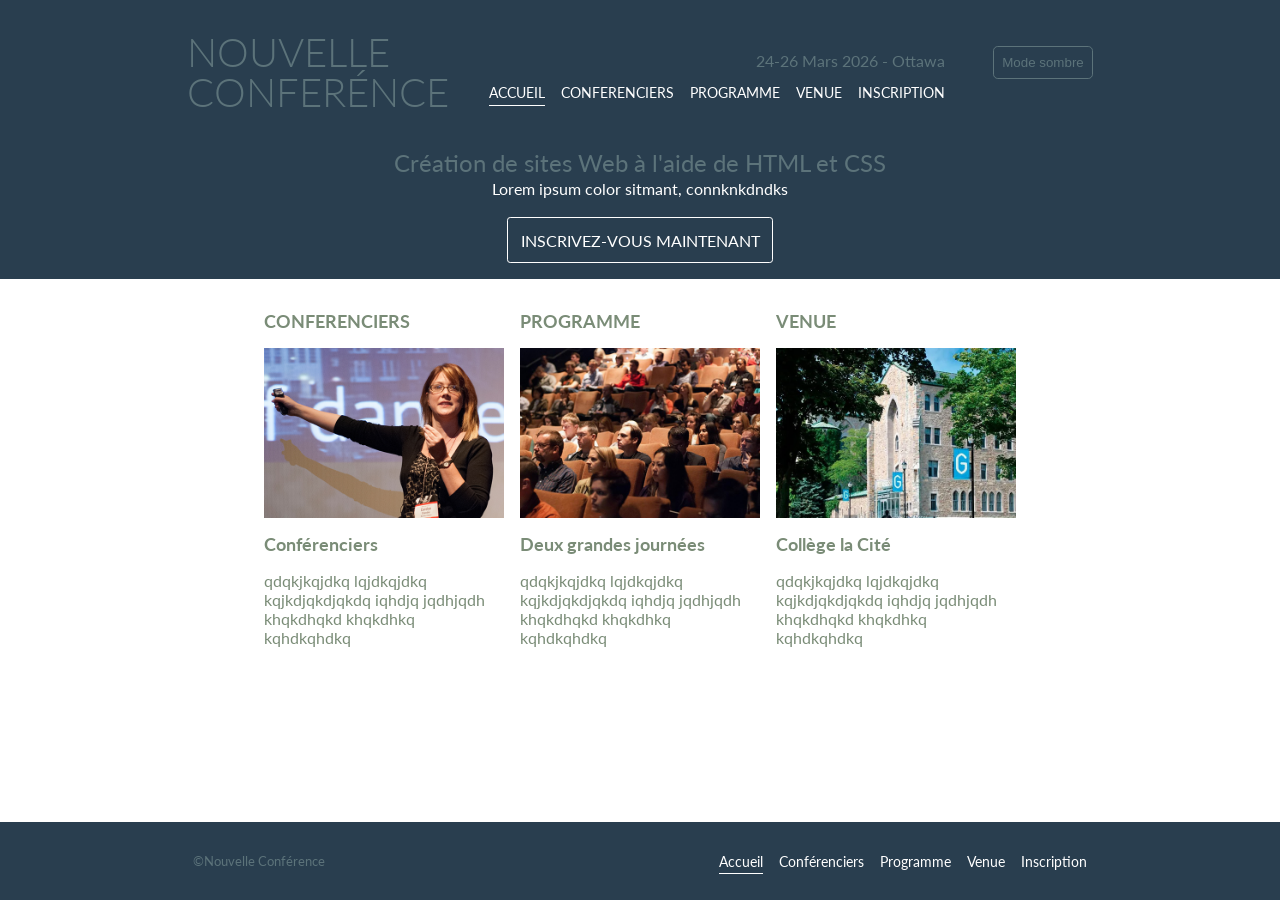
<file: index.html>
<!doctype html>
<html lang="fr">
  <head>
    <meta charset="UTF-8" />
    <meta name="viewport" content="width=device-width, initial-scale=1.0" />
    <title>Accueil</title>

    <link rel="preconnect" href="https://fonts.googleapis.com" />
    <link rel="preconnect" href="https://fonts.gstatic.com" crossorigin />
    <link
      href="https://fonts.googleapis.com/css2?family=Lato:ital,wght@0,100;0,300;0,400;0,700;0,900;1,100;1,300;1,400;1,700;1,900&family=Noto+Sans:ital,wght@0,100..900;1,100..900&display=swap"
      rel="stylesheet"
    />
    <link rel="stylesheet" href="./css/style.css?v=1" />
  </head>

  <body>
    <!-- ENTETE -->
    <header>
      <div class="row">
        <h1>
          <a href="./index.html">
            <p>NOUVELLE</p>
            <p>CONFERÉNCE</p>
          </a>
        </h1>

        <div class="nav-block">
          <span>24-26 Mars 2026 - Ottawa</span>
          <nav>
            <ul>
              <li class="active">
                <a href="./index.html">ACCUEIL</a>
              </li>
              <li>
                <a href="./conferenciers.html">CONFERENCIERS</a>
              </li>
              <li>
                <a href="./programme.html">PROGRAMME</a>
              </li>
              <li>
                <a href="./venue.html">VENUE</a>
              </li>
              <li>
                <a href="./inscription.html">INSCRIPTION</a>
              </li>
            </ul>
          </nav>
        </div>

        <button id="theme-toggle">
          Mode sombre
        </button>
      </div>

      <div class="col">
        <h3>Création de sites Web à l'aide de HTML et CSS</h3>
        <p>Lorem ipsum color sitmant, connknkdndks</p>

        <a href="./inscription.html" class="btn">INSCRIVEZ-VOUS MAINTENANT</a>
      </div>
    </header>

    <!-- MAIN -->
    <main>
      <div class="container">
        <div class="card">
          <a href="./conferenciers.html">
            <h5>CONFERENCIERS</h5>
            <img src="./assets/home/speakers.jpg" alt="Conférienciers" />
          </a>

          <div class="col">
            <h5>Conférenciers</h5>
            <p>
              qdqkjkqjdkq lqjdkqjdkq kqjkdjqkdjqkdq iqhdjq jqdhjqdh khqkdhqkd
              khqkdhkq kqhdkqhdkq
            </p>
          </div>
        </div>

        <div class="card">
          <a href="./programme.html">
            <h5>PROGRAMME</h5>
            <img src="./assets/home/schedule.jpg" alt="Programme" />
          </a>

          <div class="col">
            <h5>Deux grandes journées</h5>
            <p>
              qdqkjkqjdkq lqjdkqjdkq kqjkdjqkdjqkdq iqhdjq jqdhjqdh khqkdhqkd
              khqkdhkq kqhdkqhdkq
            </p>
          </div>
        </div>

        <div class="card">
          <a href="./venue.html">
            <h5>VENUE</h5>
            <img src="./assets/home/venue.jpg" alt="Venue" />
          </a>

          <div class="col">
            <h5>Collège la Cité</h5>
            <p>
              qdqkjkqjdkq lqjdkqjdkq kqjkdjqkdjqkdq iqhdjq jqdhjqdh khqkdhqkd
              khqkdhkq kqhdkqhdkq
            </p>
          </div>
        </div>
      </div>
    </main>

    <!-- FOOTER -->
    <footer>
      <p>&copy;Nouvelle Conférence</p>
      <nav>
        <ul>
          <li class="active">
            <a href="./index.html">Accueil</a>
          </li>
          <li>
            <a href="./conferenciers.html">Conférenciers</a>
          </li>
          <li>
            <a href="./programme.html">Programme</a>
          </li>
          <li>
            <a href="./venue.html">Venue</a>
          </li>
          <li>
            <a href="./inscription.html">Inscription</a>
          </li>
        </ul>
      </nav>
    </footer>

    <script src="./js/script.js"></script>
  </body>
</html>
</file>
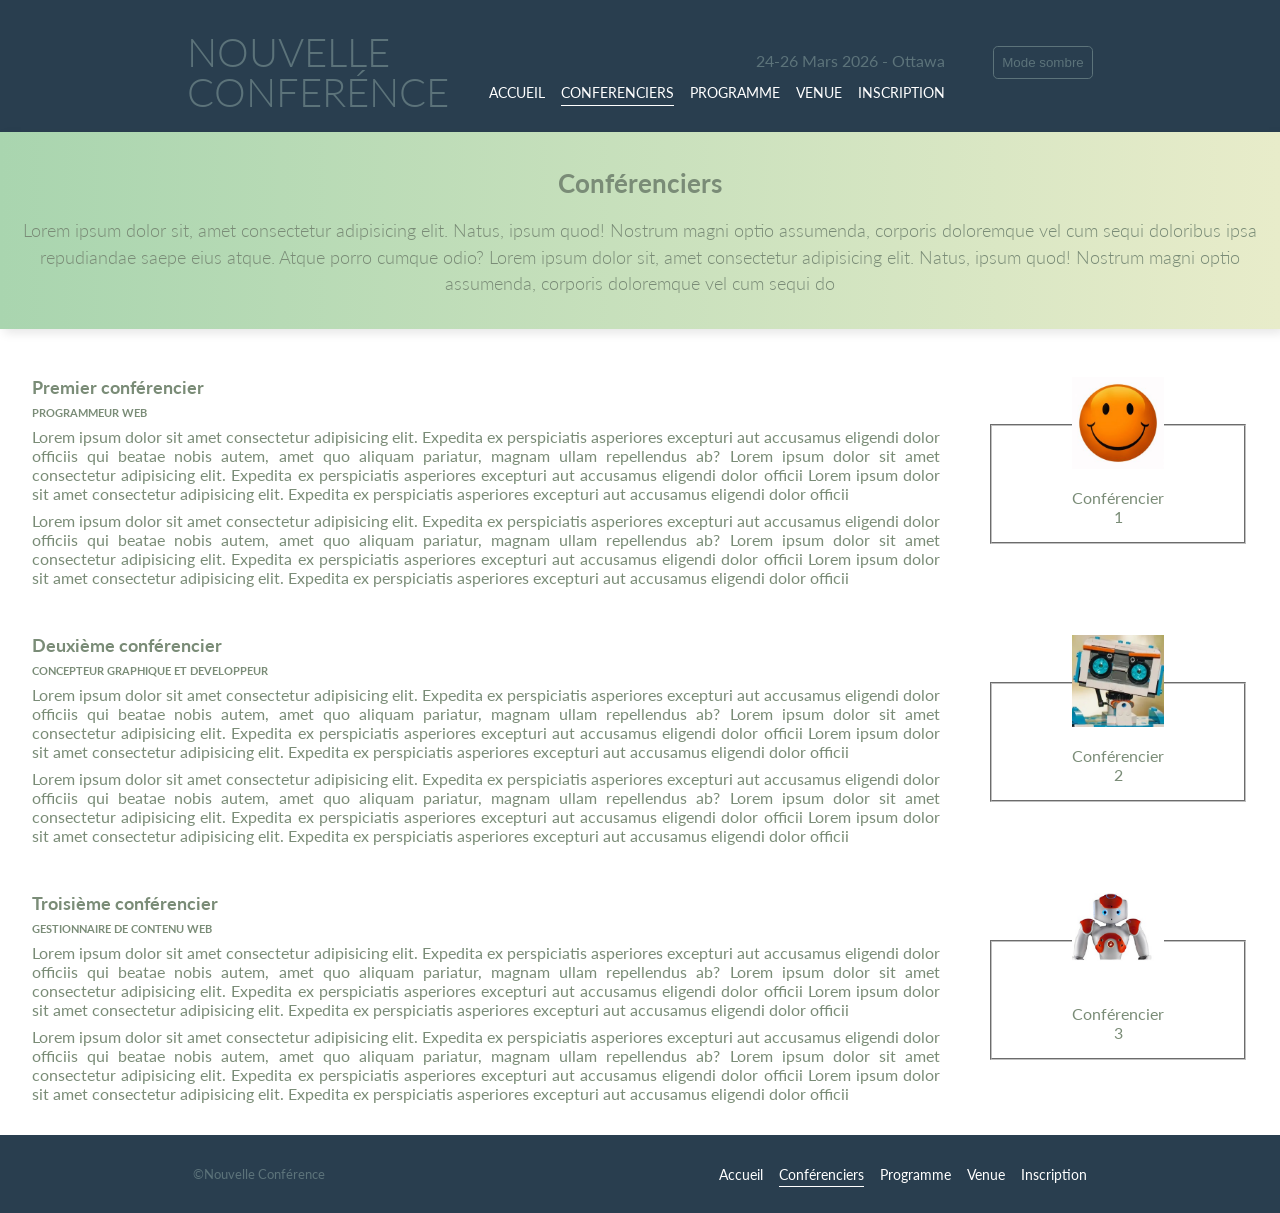
<file: conferenciers.html>
<!doctype html>
<html lang="fr">
  <head>
    <meta charset="UTF-8" />
    <meta name="viewport" content="width=device-width, initial-scale=1.0" />
    <title>Conférenciers</title>

    <link rel="preconnect" href="https://fonts.googleapis.com" />
    <link rel="preconnect" href="https://fonts.gstatic.com" crossorigin />
    <link
      href="https://fonts.googleapis.com/css2?family=Lato:ital,wght@0,100;0,300;0,400;0,700;0,900;1,100;1,300;1,400;1,700;1,900&family=Noto+Sans:ital,wght@0,100..900;1,100..900&display=swap"
      rel="stylesheet"
    />
    <link rel="stylesheet" href="./css/style.css?v=1" />
  </head>

  <body>
    <!-- ENTETE -->
    <header>
      <div class="row">
        <h1>
          <a href="./index.html">
            <p>NOUVELLE</p>
            <p>CONFERÉNCE</p>
          </a>
        </h1>

        <div class="nav-block">
          <span>24-26 Mars 2026 - Ottawa</span>
          <nav>
            <ul>
              <li>
                <a href="./index.html">ACCUEIL</a>
              </li>
              <li class="active">
                <a href="./conferenciers.html">CONFERENCIERS</a>
              </li>
              <li>
                <a href="./programme.html">PROGRAMME</a>
              </li>
              <li>
                <a href="./venue.html">VENUE</a>
              </li>
              <li>
                <a href="#">INSCRIPTION</a>
              </li>
            </ul>
          </nav>
        </div>

        <button id="theme-toggle">
          Mode sombre
        </button>
      </div>
    </header>

    <!-- MAIN -->
    <main>
      <section class="container">
        <div class="conferencier-head">
          <h3>Conférenciers</h3>
          <p>
            Lorem ipsum dolor sit, amet consectetur adipisicing elit. Natus,
            ipsum quod! Nostrum magni optio assumenda, corporis doloremque vel
            cum sequi doloribus ipsa repudiandae saepe eius atque. Atque porro
            cumque odio? Lorem ipsum dolor sit, amet consectetur adipisicing
            elit. Natus, ipsum quod! Nostrum magni optio assumenda, corporis
            doloremque vel cum sequi do
          </p>
        </div>

        <div class="conferencier-body col pd-2">
          <div class="row" id="conferencier1">
            <div class="col">
              <h5>Premier conférencier</h5>
              <h6>PROGRAMMEUR WEB</h6>

              <p>
                Lorem ipsum dolor sit amet consectetur adipisicing elit.
                Expedita ex perspiciatis asperiores excepturi aut accusamus
                eligendi dolor officiis qui beatae nobis autem, amet quo aliquam
                pariatur, magnam ullam repellendus ab? Lorem ipsum dolor sit
                amet consectetur adipisicing elit. Expedita ex perspiciatis
                asperiores excepturi aut accusamus eligendi dolor officii Lorem
                ipsum dolor sit amet consectetur adipisicing elit. Expedita ex
                perspiciatis asperiores excepturi aut accusamus eligendi dolor
                officii
              </p>

              <p>
                Lorem ipsum dolor sit amet consectetur adipisicing elit.
                Expedita ex perspiciatis asperiores excepturi aut accusamus
                eligendi dolor officiis qui beatae nobis autem, amet quo aliquam
                pariatur, magnam ullam repellendus ab? Lorem ipsum dolor sit
                amet consectetur adipisicing elit. Expedita ex perspiciatis
                asperiores excepturi aut accusamus eligendi dolor officii Lorem
                ipsum dolor sit amet consectetur adipisicing elit. Expedita ex
                perspiciatis asperiores excepturi aut accusamus eligendi dolor
                officii
              </p>
            </div>

            <div class="col">
              <fieldset>
                <legend>
                  <img
                    src="./assets/speakers/first-speaker.jpeg"
                    alt="Programmeur web"
                  />
                </legend>

                <a href="https://www.collegelacite.ca/" target="_blank"
                  >Conférencier 1</a
                >
              </fieldset>
            </div>
          </div>

          <div class="row" id="conferencier2">
            <div class="col">
              <h5>Deuxième conférencier</h5>
              <h6>CONCEPTEUR GRAPHIQUE ET DEVELOPPEUR</h6>

              <p>
                Lorem ipsum dolor sit amet consectetur adipisicing elit.
                Expedita ex perspiciatis asperiores excepturi aut accusamus
                eligendi dolor officiis qui beatae nobis autem, amet quo aliquam
                pariatur, magnam ullam repellendus ab? Lorem ipsum dolor sit
                amet consectetur adipisicing elit. Expedita ex perspiciatis
                asperiores excepturi aut accusamus eligendi dolor officii Lorem
                ipsum dolor sit amet consectetur adipisicing elit. Expedita ex
                perspiciatis asperiores excepturi aut accusamus eligendi dolor
                officii
              </p>

              <p>
                Lorem ipsum dolor sit amet consectetur adipisicing elit.
                Expedita ex perspiciatis asperiores excepturi aut accusamus
                eligendi dolor officiis qui beatae nobis autem, amet quo aliquam
                pariatur, magnam ullam repellendus ab? Lorem ipsum dolor sit
                amet consectetur adipisicing elit. Expedita ex perspiciatis
                asperiores excepturi aut accusamus eligendi dolor officii Lorem
                ipsum dolor sit amet consectetur adipisicing elit. Expedita ex
                perspiciatis asperiores excepturi aut accusamus eligendi dolor
                officii
              </p>
            </div>

            <div class="col">
              <fieldset>
                <legend>
                  <img
                    src="./assets/speakers/second-speaker.jpeg"
                    alt="Concepteur graphique"
                  />
                </legend>

                <a href="https://www.collegelacite.ca/" target="_blank"
                  >Conférencier 2</a
                >
              </fieldset>
            </div>
          </div>

          <div class="row" id="conferencier3">
            <div class="col">
              <h5>Troisième conférencier</h5>
              <h6>GESTIONNAIRE DE CONTENU WEB</h6>

              <p>
                Lorem ipsum dolor sit amet consectetur adipisicing elit.
                Expedita ex perspiciatis asperiores excepturi aut accusamus
                eligendi dolor officiis qui beatae nobis autem, amet quo aliquam
                pariatur, magnam ullam repellendus ab? Lorem ipsum dolor sit
                amet consectetur adipisicing elit. Expedita ex perspiciatis
                asperiores excepturi aut accusamus eligendi dolor officii Lorem
                ipsum dolor sit amet consectetur adipisicing elit. Expedita ex
                perspiciatis asperiores excepturi aut accusamus eligendi dolor
                officii
              </p>

              <p>
                Lorem ipsum dolor sit amet consectetur adipisicing elit.
                Expedita ex perspiciatis asperiores excepturi aut accusamus
                eligendi dolor officiis qui beatae nobis autem, amet quo aliquam
                pariatur, magnam ullam repellendus ab? Lorem ipsum dolor sit
                amet consectetur adipisicing elit. Expedita ex perspiciatis
                asperiores excepturi aut accusamus eligendi dolor officii Lorem
                ipsum dolor sit amet consectetur adipisicing elit. Expedita ex
                perspiciatis asperiores excepturi aut accusamus eligendi dolor
                officii
              </p>
            </div>

            <div class="col">
              <fieldset>
                <legend>
                  <img
                    src="./assets/speakers/third-speaker.jpeg"
                    alt="Gestionnaire de contenu web"
                  />
                </legend>

                <a href="https://www.collegelacite.ca/" target="_blank"
                  >Conférencier 3</a
                >
              </fieldset>
            </div>
          </div>
        </div>
      </section>
    </main>

    <!-- FOOTER  -->
    <footer>
      <p>&copy;Nouvelle Conférence</p>
      <nav>
        <ul>
          <li>
            <a href="./index.html">Accueil</a>
          </li>
          <li class="active">
            <a href="./conferenciers.html">Conférenciers</a>
          </li>
          <li>
            <a href="./programme.html">Programme</a>
          </li>
          <li>
            <a href="./venue.html">Venue</a>
          </li>
          <li>
            <a href="./inscription.html">Inscription</a>
          </li>
        </ul>
      </nav>
    </footer>

    <script src="./js/script.js"></script>
  </body>
</html>
</file>
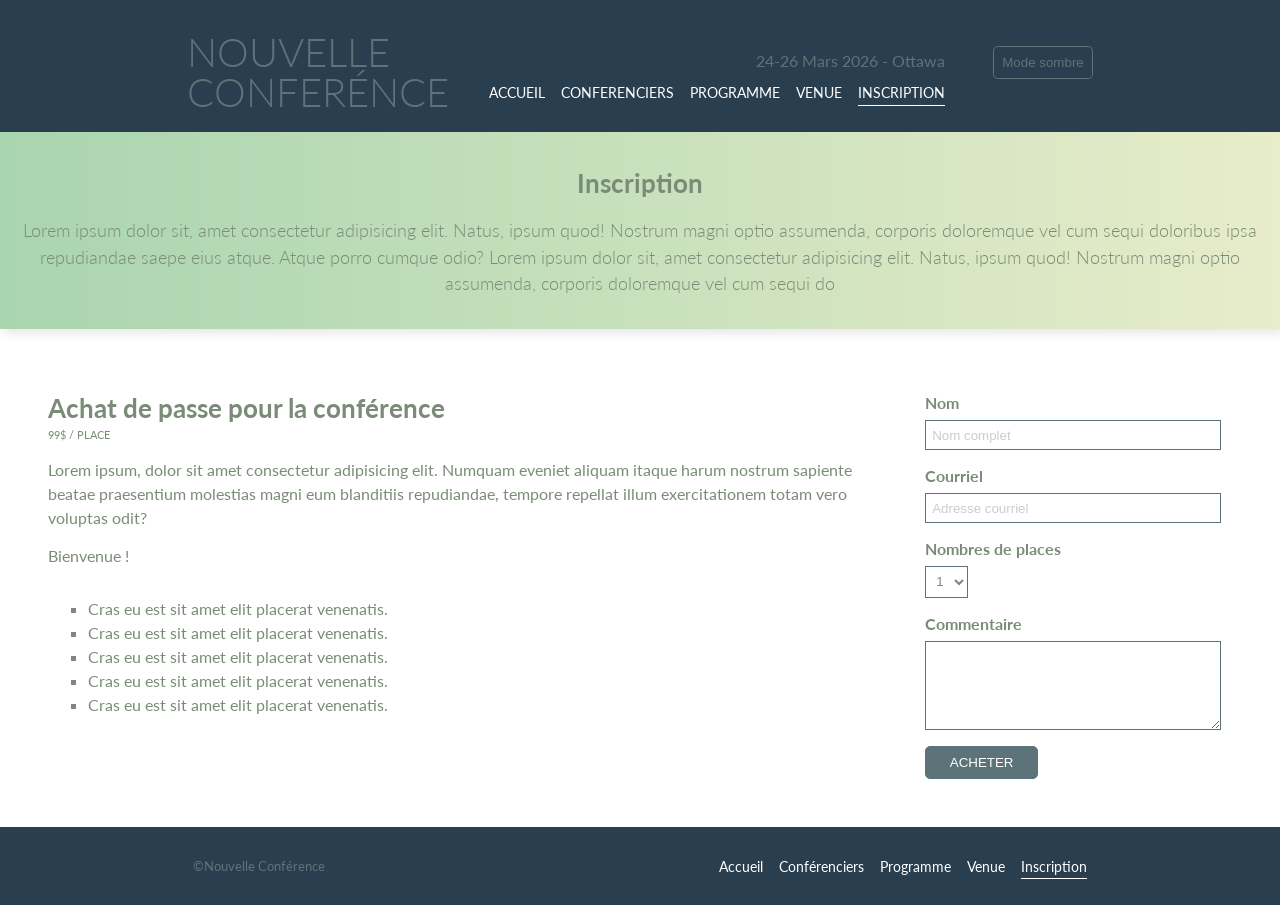
<file: inscription.html>
<!doctype html>
<html lang="fr">
  <head>
    <meta charset="UTF-8" />
    <meta name="viewport" content="width=device-width, initial-scale=1.0" />
    <title>Inscription</title>

    <link rel="preconnect" href="https://fonts.googleapis.com" />
    <link rel="preconnect" href="https://fonts.gstatic.com" crossorigin />
    <link
      href="https://fonts.googleapis.com/css2?family=Lato:ital,wght@0,100;0,300;0,400;0,700;0,900;1,100;1,300;1,400;1,700;1,900&family=Noto+Sans:ital,wght@0,100..900;1,100..900&display=swap"
      rel="stylesheet"
    />
    <link rel="stylesheet" href="./css/style.css?v=1" />
  </head>

  <body>
    <!-- ENTETE -->
    <header>
      <div class="row">
        <h1>
          <a href="./index.html">
            <p>NOUVELLE</p>
            <p>CONFERÉNCE</p>
          </a>
        </h1>

        <div class="nav-block">
          <span>24-26 Mars 2026 - Ottawa</span>
          <nav>
            <ul>
              <li>
                <a href="./index.html">ACCUEIL</a>
              </li>
              <li>
                <a href="./conferenciers.html">CONFERENCIERS</a>
              </li>
              <li>
                <a href="./programme.html">PROGRAMME</a>
              </li>
              <li>
                <a href="./venue.html">VENUE</a>
              </li>
              <li class="active">
                <a href="./inscription.html">INSCRIPTION</a>
              </li>
            </ul>
          </nav>
        </div>

        <button id="theme-toggle">
          Mode sombre
        </button>
      </div>
    </header>

    <!-- MAIN -->
    <main>
      <section class="container">
        <div class="conferencier-head">
          <h3>Inscription</h3>
          <p>
            Lorem ipsum dolor sit, amet consectetur adipisicing elit. Natus,
            ipsum quod! Nostrum magni optio assumenda, corporis doloremque vel
            cum sequi doloribus ipsa repudiandae saepe eius atque. Atque porro
            cumque odio? Lorem ipsum dolor sit, amet consectetur adipisicing
            elit. Natus, ipsum quod! Nostrum magni optio assumenda, corporis
            doloremque vel cum sequi do
          </p>
        </div>

        <div class="inscription-container">
          <div class="col pass-bloc">
            <div class="pass-info">
              <h3>Achat de passe pour la conférence</h3>
              <span>99$ / PLACE</span>
            </div>

            <p>
              Lorem ipsum, dolor sit amet consectetur adipisicing elit. Numquam
              eveniet aliquam itaque harum nostrum sapiente beatae praesentium
              molestias magni eum blanditiis repudiandae, tempore repellat illum
              exercitationem totam vero voluptas odit?
            </p>

            <span>Bienvenue !</span>

            <ul type="square">
              <li>Cras eu est sit amet elit placerat venenatis.</li>
              <li>Cras eu est sit amet elit placerat venenatis.</li>
              <li>Cras eu est sit amet elit placerat venenatis.</li>
              <li>Cras eu est sit amet elit placerat venenatis.</li>
              <li>Cras eu est sit amet elit placerat venenatis.</li>
            </ul>
          </div>

          <form class="col gap-1" type="submit" action="">
            <div class="col gap-05">
              <label for="nom">Nom</label>
              <input
                type="text"
                name="nom"
                id="nom"
                placeholder="Nom complet"
              />
            </div>

            <div class="col gap-05">
              <label for="email">Courriel</label>
              <input
                type="email"
                name="email"
                id="email"
                placeholder="Adresse courriel"
              />
            </div>

            <div class="col gap-05">
              <label for="nombre_place">Nombres de places</label>
              <select name="nombre_place" id="nombre_place">
                <option value="1" selected>1</option>
                <option value="2">2</option>
                <option value="3">3</option>
                <option value="4">4</option>
                <option value="5">5</option>
              </select>
            </div>

            <div class="col gap-05">
              <label for="commentaire">Commentaire</label>
              <textarea name="commentaire" id="commentaire" rows="5"></textarea>
            </div>

            <div class="row">
              <input type="submit" value="ACHETER" />
            </div>
          </form>
        </div>
      </section>
    </main>

    <!-- FOOTER  -->
    <footer>
      <p>&copy;Nouvelle Conférence</p>
      <nav>
        <ul>
          <li>
            <a href="./index.html">Accueil</a>
          </li>
          <li>
            <a href="./conferenciers.html">Conférenciers</a>
          </li>
          <li>
            <a href="./programme.html">Programme</a>
          </li>
          <li>
            <a href="./venue.html">Venue</a>
          </li>
          <li class="active">
            <a href="./inscription.html">Inscription</a>
          </li>
        </ul>
      </nav>
    </footer>

    <script src="./js/script.js"></script>
  </body>
</html>
</file>
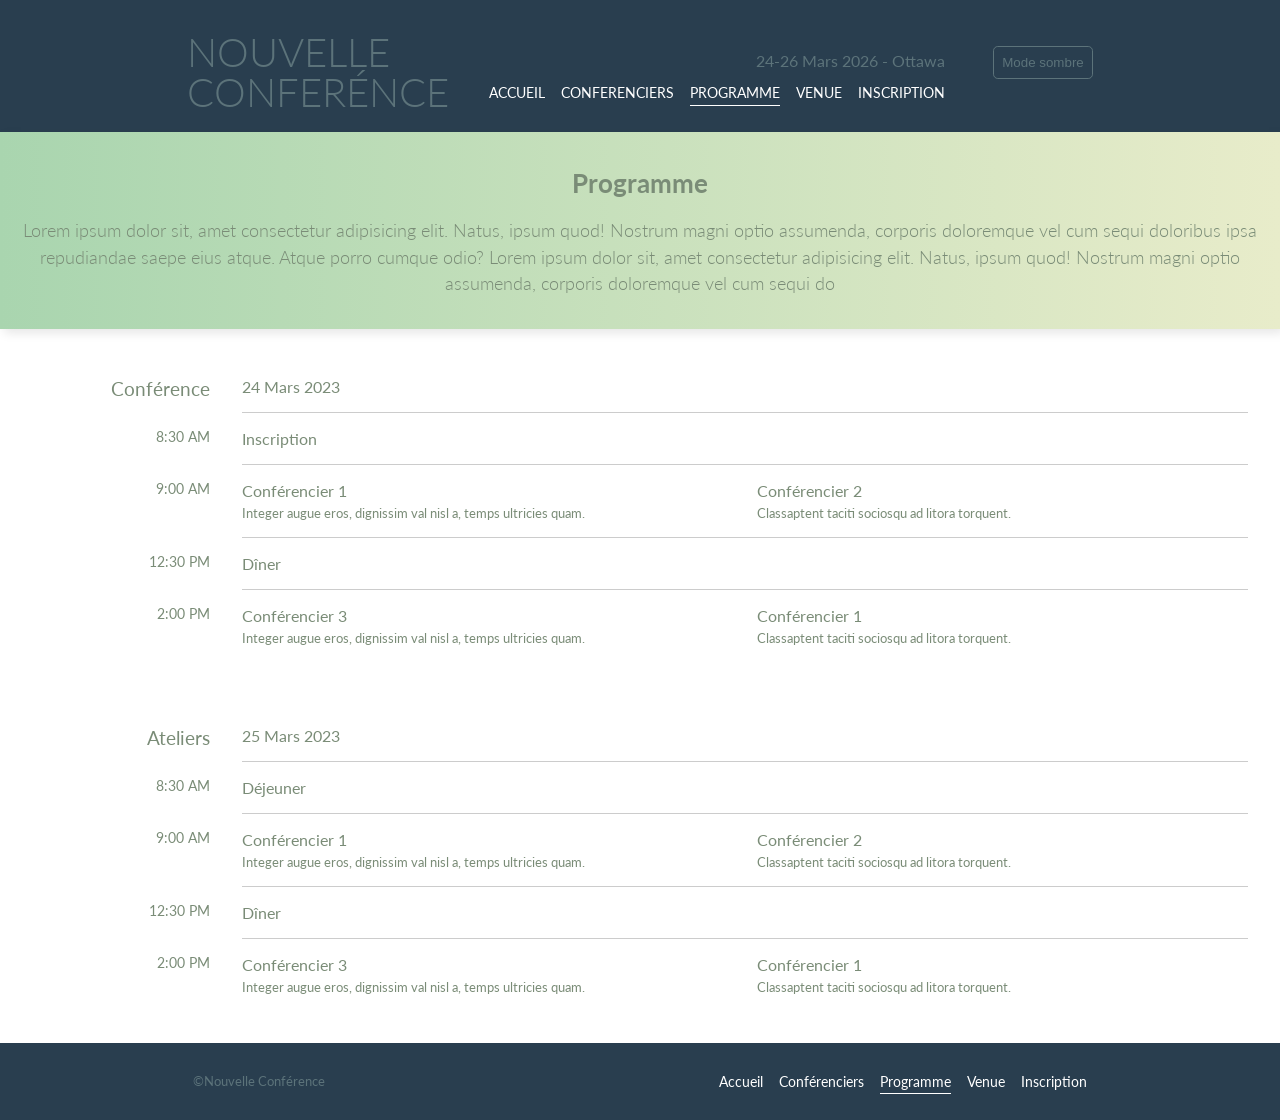
<file: programme.html>
<!doctype html>
<html lang="fr">
  <head>
    <meta charset="UTF-8" />
    <meta name="viewport" content="width=device-width, initial-scale=1.0" />
    <title>Programme</title>

    <link rel="preconnect" href="https://fonts.googleapis.com" />
    <link rel="preconnect" href="https://fonts.gstatic.com" crossorigin />
    <link
      href="https://fonts.googleapis.com/css2?family=Lato:ital,wght@0,100;0,300;0,400;0,700;0,900;1,100;1,300;1,400;1,700;1,900&family=Noto+Sans:ital,wght@0,100..900;1,100..900&display=swap"
      rel="stylesheet"
    />
    <link rel="stylesheet" href="./css/style.css?v=1" />
  </head>

  <body>
    <!-- ENTETE -->
    <header>
      <div class="row">
        <h1>
          <a href="./index.html">
            <p>NOUVELLE</p>
            <p>CONFERÉNCE</p>
          </a>
        </h1>

        <div class="nav-block">
          <span>24-26 Mars 2026 - Ottawa</span>
          <nav>
            <ul>
              <li>
                <a href="./index.html">ACCUEIL</a>
              </li>
              <li>
                <a href="./conferenciers.html">CONFERENCIERS</a>
              </li>
              <li class="active">
                <a href="./programme.html">PROGRAMME</a>
              </li>
              <li>
                <a href="./venue.html">VENUE</a>
              </li>
              <li>
                <a href="./inscription.html">INSCRIPTION</a>
              </li>
            </ul>
          </nav>
        </div>

        <button id="theme-toggle">
          Mode sombre
        </button>
      </div>
    </header>

    <!-- MAIN -->
    <main>
      <section class="container">
        <div class="conferencier-head">
          <h3>Programme</h3>
          <p>
            Lorem ipsum dolor sit, amet consectetur adipisicing elit. Natus,
            ipsum quod! Nostrum magni optio assumenda, corporis doloremque vel
            cum sequi doloribus ipsa repudiandae saepe eius atque. Atque porro
            cumque odio? Lorem ipsum dolor sit, amet consectetur adipisicing
            elit. Natus, ipsum quod! Nostrum magni optio assumenda, corporis
            doloremque vel cum sequi do
          </p>
        </div>

        <div class="programme-body col pd-2">
          <div class="col programme-details">
            <div class="row bloc-detail">
              <span class="heure">Conférence</span>

              <div class="brb-1">24 Mars 2023</div>
            </div>

            <div class="row bloc-detail">
              <span class="heure">8:30 AM</span>

              <div class="brb-1">Inscription</div>
            </div>

            <div class="row bloc-detail">
              <span class="heure">9:00 AM</span>

              <div class="row brb-1">
                <div class="col gap-03">
                  <a href="./conferenciers.html#conferencier1"
                    >Conférencier 1</a
                  >
                  <span>
                    Integer augue eros, dignissim val nisl a, temps ultricies
                    quam.
                  </span>
                </div>

                <div class="col gap-03">
                  <a href="./conferenciers.html#conferencier2"
                    >Conférencier 2</a
                  >
                  <span> Classaptent taciti sociosqu ad litora torquent. </span>
                </div>
              </div>
            </div>

            <div class="row bloc-detail">
              <span class="heure">12:30 PM</span>

              <div class="brb-1">Dîner</div>
            </div>

            <div class="row bloc-detail">
              <span class="heure">2:00 PM</span>

              <div class="row brb-1">
                <div class="col gap-03">
                  <a href="./conferenciers.html#conferencier3"
                    >Conférencier 3</a
                  >
                  <span>
                    Integer augue eros, dignissim val nisl a, temps ultricies
                    quam.
                  </span>
                </div>

                <div class="col gap-03">
                  <a href="./conferenciers.html#conferencier1"
                    >Conférencier 1</a
                  >
                  <span> Classaptent taciti sociosqu ad litora torquent. </span>
                </div>
              </div>
            </div>
          </div>

          <!-- Ateliers -->
          <div class="col programme-details">
            <div class="row bloc-detail">
              <span class="heure">Ateliers</span>

              <div class="brb-1">25 Mars 2023</div>
            </div>

            <div class="row bloc-detail">
              <span class="heure">8:30 AM</span>

              <div class="brb-1">Déjeuner</div>
            </div>

            <div class="row bloc-detail">
              <span class="heure">9:00 AM</span>

              <div class="row brb-1">
                <div class="col gap-03">
                  <a href="./conferenciers.html#conferencier1"
                    >Conférencier 1</a
                  >
                  <span>
                    Integer augue eros, dignissim val nisl a, temps ultricies
                    quam.
                  </span>
                </div>

                <div class="col gap-03">
                  <a href="./conferenciers.html#conferencier2"
                    >Conférencier 2</a
                  >
                  <span> Classaptent taciti sociosqu ad litora torquent. </span>
                </div>
              </div>
            </div>

            <div class="row bloc-detail">
              <span class="heure">12:30 PM</span>

              <div class="brb-1">Dîner</div>
            </div>

            <div class="row bloc-detail">
              <span class="heure">2:00 PM</span>

              <div class="row brb-1">
                <div class="col gap-03">
                  <a href="./conferenciers.html#conferencier3"
                    >Conférencier 3</a
                  >
                  <span>
                    Integer augue eros, dignissim val nisl a, temps ultricies
                    quam.
                  </span>
                </div>

                <div class="col gap-03">
                  <a href="./conferenciers.html#conferencier1"
                    >Conférencier 1</a
                  >
                  <span> Classaptent taciti sociosqu ad litora torquent. </span>
                </div>
              </div>
            </div>
          </div>
        </div>
      </section>
    </main>

    <!-- FOOTER  -->
    <footer>
      <p>&copy;Nouvelle Conférence</p>
      <nav>
        <ul>
          <li>
            <a href="./index.html">Accueil</a>
          </li>
          <li>
            <a href="./conferenciers.html">Conférenciers</a>
          </li>
          <li class="active">
            <a href="./programme.html">Programme</a>
          </li>
          <li>
            <a href="./venue.html">Venue</a>
          </li>
          <li>
            <a href="./inscription.html">Inscription</a>
          </li>
        </ul>
      </nav>
    </footer>

    <script src="./js/script.js"></script>
  </body>
</html>
</file>
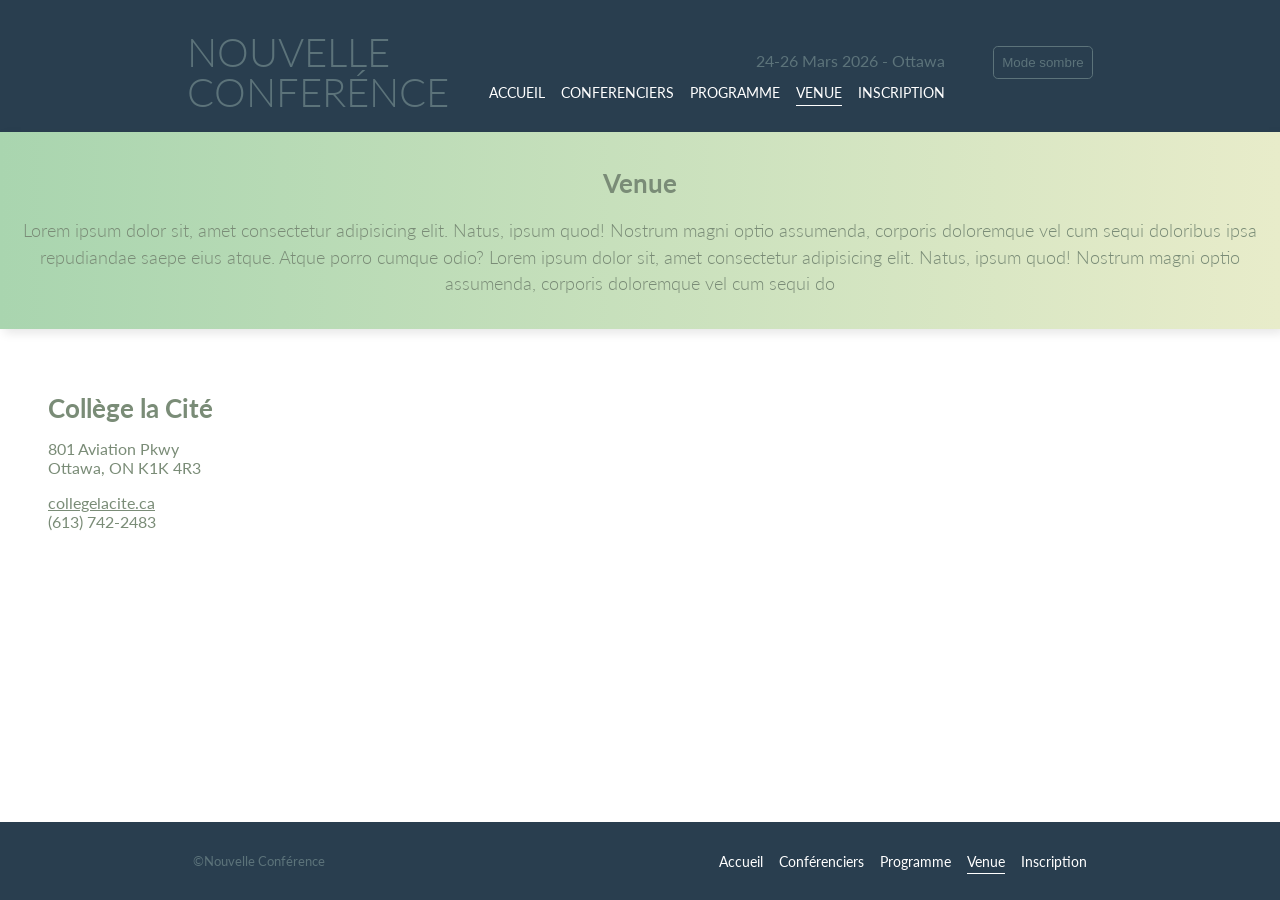
<file: venue.html>
<!doctype html>
<html lang="fr">
  <head>
    <meta charset="UTF-8" />
    <meta name="viewport" content="width=device-width, initial-scale=1.0" />
    <title>Venue</title>

    <link rel="preconnect" href="https://fonts.googleapis.com" />
    <link rel="preconnect" href="https://fonts.gstatic.com" crossorigin />
    <link
      href="https://fonts.googleapis.com/css2?family=Lato:ital,wght@0,100;0,300;0,400;0,700;0,900;1,100;1,300;1,400;1,700;1,900&family=Noto+Sans:ital,wght@0,100..900;1,100..900&display=swap"
      rel="stylesheet"
    />
    <link rel="stylesheet" href="./css/style.css?v=1" />
  </head>

  <body>
    <!-- ENTETE -->
    <header>
      <div class="row">
        <h1>
          <a href="./index.html">
            <p>NOUVELLE</p>
            <p>CONFERÉNCE</p>
          </a>
        </h1>

        <div class="nav-block">
          <span>24-26 Mars 2026 - Ottawa</span>
          <nav>
            <ul>
              <li>
                <a href="./index.html">ACCUEIL</a>
              </li>
              <li>
                <a href="./conferenciers.html">CONFERENCIERS</a>
              </li>
              <li>
                <a href="./programme.html">PROGRAMME</a>
              </li>
              <li class="active">
                <a href="./venue.html">VENUE</a>
              </li>
              <li>
                <a href="./inscription.html">INSCRIPTION</a>
              </li>
            </ul>
          </nav>
        </div>

        <button id="theme-toggle">
          Mode sombre
        </button>
      </div>
    </header>

    <!-- MAIN -->
    <main>
      <section class="container">
        <div class="conferencier-head">
          <h3>Venue</h3>
          <p>
            Lorem ipsum dolor sit, amet consectetur adipisicing elit. Natus,
            ipsum quod! Nostrum magni optio assumenda, corporis doloremque vel
            cum sequi doloribus ipsa repudiandae saepe eius atque. Atque porro
            cumque odio? Lorem ipsum dolor sit, amet consectetur adipisicing
            elit. Natus, ipsum quod! Nostrum magni optio assumenda, corporis
            doloremque vel cum sequi do
          </p>
        </div>

        <div class="venue-container">
          <div class="venue-info">
            <h3>Collège la Cité</h3>

            <p>
              801 Aviation Pkwy<br />
              Ottawa, ON K1K 4R3
            </p>

            <p>
              <a href="https://collegelacite.ca" target="_blank"
                >collegelacite.ca</a
              ><br />
              <a href="tel:+16137422483">(613) 742-2483</a>
            </p>
          </div>

          <div class="venue-map">
            <iframe
              src="https://www.google.com/maps/embed?pb=!1m18!1m12!1m3!1d2799.5058231882513!2d-75.62938252493112!3d45.43946223509063!2m3!1f0!2f0!3f0!3m2!1i1024!2i768!4f13.1!3m3!1m2!1s0x4cce0ff104b131ed%3A0x5045d05b7789c105!2sLa%20Cit%C3%A9%2C%20le%20coll%C3%A8ge%20d&#39;arts%20appliqu%C3%A9s%20et%20de%20technologie!5e0!3m2!1sfr!2sca!4v1773366432137!5m2!1sfr!2sca"
              width="600"
              height="450"
              style="border: 0"
              allowfullscreen=""
              loading="lazy"
              referrerpolicy="no-referrer-when-downgrade"
            ></iframe>
          </div>
        </div>
      </section>
    </main>

    <!-- FOOTER  -->
    <footer>
      <p>&copy;Nouvelle Conférence</p>
      <nav>
        <ul>
          <li>
            <a href="./index.html">Accueil</a>
          </li>
          <li>
            <a href="./conferenciers.html">Conférenciers</a>
          </li>
          <li>
            <a href="./programme.html">Programme</a>
          </li>
          <li class="active">
            <a href="./venue.html">Venue</a>
          </li>
          <li>
            <a href="./inscription.html">Inscription</a>
          </li>
        </ul>
      </nav>
    </footer>

    <script src="./js/script.js"></script>
  </body>
</html>
</file>
<file: css/style.css>
:root {
    --couleur-primaire: #293e4f;
    --couleur-secondaire: #5c737a;
    --couleur-tertiaire: #aed8b5;
    /* --couleur-texte: #625a5a; */
    --couleur-texte: #7a8c77;
    --couleur-blanche: #fff;
    --couleur-noire: #000;
    --couleur-placeholder: #ccc;
}

html {
    box-sizing: border-box;
    font-family: "Lato", sans-serif;
    color: #7a8c77;
}

html, body {
  height: 100%;
  margin: 0;
}

*, *::before, *::after {
    box-sizing: inherit;
}

body {
    margin: 0;
    display: flex;
    flex-direction: column;
    min-height: 100vh;
    font-family: "Lato", sans-serif;
    background-color: var(--couleur-blanche);
}

body.dark-mode {
    --couleur-primaire: #1f2a33;
    --couleur-secondaire: #3f555c;
    --couleur-tertiaire: #7fb89a;
    --couleur-texte: #d6e3de;

    --couleur-blanche: #121212;
    --couleur-noire: #f5f5f5;
    --couleur-placeholder: #888;
}

body.dark-mode iframe {
  filter: invert(90%) hue-rotate(180deg);
}

/* style general */
.row {
    display: flex;
    flex-direction: row;
}

.col {
    display: flex;
    flex-direction: column;
}

.pd-2 {
    padding: 2rem;
}

.w-100 {
    width: 100%;
}

.w-50 {
    width: 50%;
}

.w-70 {
    width: 70%;
}

.gap-03 {
    gap: 0.3rem;
}
.gap-1 {
    gap: 1rem;
}
.gap-05 {
    gap: 0.5rem;
}

h1,h2,h3,h4,h5,h6 {
    margin: 0;
}
h1 {
  font-size: 2.5rem;   /* 40px */
}

h2 {
  font-size: 2rem;     /* 32px */
}

h3 {
  font-size: 1.6rem;   /* 25.6px */
}

h4 {
  font-size: 1.3rem;   /* 20.8px */
}

h5 {
  font-size: 1.1rem;   /* 17.6px */
}

nav ul {
  font-size: 0.9rem;   /* 14.4px */
}

a {
    text-decoration: none;
    color: inherit;
}

input, select {
    padding: 0.3rem;
}

input,
select,
textarea {
  background-color: var(--couleur-blanche);
  color: var(--couleur-texte);
  border: 1px solid var(--couleur-secondaire);
  padding: 0.4rem;
}

/* header - entete */
header {
    background-color: var(--couleur-primaire);
    color: var(--couleur-blanche);
    display: flex;
    width: 100%;
    height: auto;
    justify-content: center;
    align-items: center;
    flex-direction: column;
    padding: 2rem 2rem 1rem 2rem;
    gap: 2rem;
}

header .row {
    align-items: baseline;
}

header .col p {
    line-height: 1.5;
}

header .col h3 {
    color: #5c737a;
    font-size: 1.5rem;
    font-weight: normal;
}

header .col .btn {
    border: 1px solid var(--couleur-blanche);
    padding: 0.8rem;
    background-color: transparent;
    margin-top: 1rem;
    color: var(--couleur-blanche);
    border-radius: 0.2rem;
    width: fit-content;
    transition: all 0.5s ease;
}

header .col .btn:hover {
    background-color: var(--couleur-blanche);
    color: #293e4f;
    transform: translateY(-2px);
    box-shadow: 0 5px 10px rgba(0,0,0,0.15);
}

#theme-toggle {
    border: 1px solid var(--couleur-secondaire);
    padding: 0.5rem;
    background-color: transparent;
    color: var(--couleur-secondaire);
    width: fit-content;
    border-radius: 0.3rem;
    margin-left: 3rem;
}

#theme-toggle:hover {
    cursor: pointer;
    border: 1px solid var(--couleur-blanche);
    color: var(--couleur-blanche);
    opacity: 0.7;
}

header h1 a {
    line-height: 1;
    font-weight: 300;
}

header h1 a:hover p{
    color: #e8ecca;
}

header nav li a:hover {
    color: #5c737a;
}

header .col {
    align-items: center;
}

.nav-block {
    display: flex;
    flex-direction: column;
}

p {
    margin: 0;
}

header h1 p, .nav-block span {
    color: var(--couleur-secondaire);
}

.nav-block span {
    text-align: right;
}

nav ul {
    list-style: none;
    display: flex;
    gap: 1rem;
}

nav ul li a {
    border-bottom: 1px solid transparent;
    padding-bottom: 0.2rem;
    transition: all 0.3s ease;
}

nav ul li.active a {
    border-bottom: 1px solid var(--couleur-blanche);
}

header nav ul li.active a:hover {
    border-bottom: 1px solid var(--couleur-secondaire);
}


/* main  */
.container {
    display: flex;
    flex-wrap: wrap;
    margin: 2rem auto;
    gap: 1rem;
    justify-content: center;
}
main {
    flex: 1;
}
main .card {
    width: 100%;
    max-width: 15rem;
    gap: 1rem;
    position: relative;
}

main .card a {
    display: flex;
    flex-direction: column;
    gap: 1rem;
    transition: all 0.5s ease;
}
main .card a:hover {
    transform: translateY(-4px);
}

main .card .col {
    gap: 1rem;
    margin-top: 1rem;
}

/* pied de page  */
footer {
    background-color: var(--couleur-primaire);
    color: var(--couleur-secondaire);
    display: flex;
    justify-content: space-around;
    padding: 1rem;
    align-items: center;
    font-size: 0.8rem;
}
footer nav {
    color: var(--couleur-blanche);
}

/* conferencier */
.container:has(.conferencier-head) {
    margin: 0;
}

.conferencier-head {
    background: linear-gradient(90deg, #a9d5af 0%, #e8ecca 100%);
    padding: 2rem 1rem;
    display: flex;
    flex-direction: column;
    gap: 1rem;
    text-align: center;
    line-height: 1.5;
    box-shadow: 4px 4px 10px rgba(0,0,0,0.1);
    font-size: 1.1rem;
    font-weight: 300;
}

.conferencier-body, .conferencier-body .row {
    gap: 3rem;
}

.conferencier-body .row .col{
    gap: 0.5rem;
    text-align: justify;
}

fieldset {
    padding: 0rem 5rem 1rem 5rem;
    display: flex;
    flex-direction: column;
}

fieldset legend {
    padding: 0;
}

fieldset legend img {
    width: 100%;
    height: auto;
}

fieldset a {
    text-align: center;
    margin-top: 1rem;
}

/* Programme  */
.programme-body {
    width: 100%;
    gap: 4rem;
}

.programme-details .bloc-detail {
    gap: 2rem;
    margin-bottom: 1rem;
}

.programme-details .bloc-detail span.heure {
   width: 15%;
   text-align: right;
   font-size: 1.2rem;
}

.programme-details .bloc-detail .brb-1 {
    width: 85%;
    gap: 1.5rem;
}

.programme-details .bloc-detail:not(:first-of-type) span.heure {
    font-size: 0.85rem;
}

.programme-details .bloc-detail:not(:last-of-type) .brb-1 {
   border-bottom: 1.5px solid #ccc;
   padding-bottom: 1rem;
}

.programme-details .bloc-detail .brb-1 .gap-03 {
    width: 50%;
}

.programme-details .bloc-detail .brb-1 .gap-03 span {
    font-size: 0.8rem;
}


/* Venue */
.venue-container, .inscription-container {
  margin: 3rem;
  display: flex;
  gap: 3rem;
  width: 100%;
}

.venue-info {
  flex: 1;
  color: #7a8c77;
}

.venue-info p:last-child {
    margin-top: 1rem;
}

.venue-info h3 {
  font-size: 1.6rem;
  margin-bottom: 1rem;
}

.venue-info a:first-child {
  text-decoration: underline;
}

.venue-map {
  flex: 2;
}

.venue-map iframe {
  width: 100%;
  height: 300px;
  border: 0;
}

/* inscription */
form {
    width: 25%;
}

.inscription-container ul,
.inscription-container p {
    line-height: 1.5;
}

form input[type=submit] {
    width: fit-content;
    background-color: var(--couleur-secondaire);
    color: var(--couleur-blanche);
    padding: 0.5rem 1.5rem;
    border: 1px solid var(--couleur-secondaire);
    border-radius: 5px;
    transition: all 0.5s ease;
}

form input[type=submit]:hover {
    cursor: pointer;
    transform: translateX(2px)
}

form select {
    width: fit-content;
}

.pass-bloc {
    gap: 1rem;
    width: 70%;
}

.pass-info span {
    font-size: 0.7rem;
}

label {
    font-weight: bold;
}
input::placeholder,
textarea::placeholder {
  color: var(--couleur-placeholder);
  opacity: 1;
}

@media (max-width: 768px) {

  header .row {
    flex-direction: column;
    align-items: center;
    gap: 1rem;
  }

  nav ul {
    flex-wrap: wrap;
    justify-content: center;
  }

  .nav-block {
    margin-top: 1rem;
  }

  header .col h3, .nav-block span {
    text-align: center;
  }

  footer {
    flex-direction: column;
  }

  footer nav ul {
    padding: 0;
  }

  .container.container:has(.conferencier-body) .row,
  .venue-container,
  .inscription-container {
    flex-direction: column;
  }

  .inscription-container {
    margin: 1rem;
  }

  .pass-bloc, form {
    width: 100%;
  }

}
</file>
